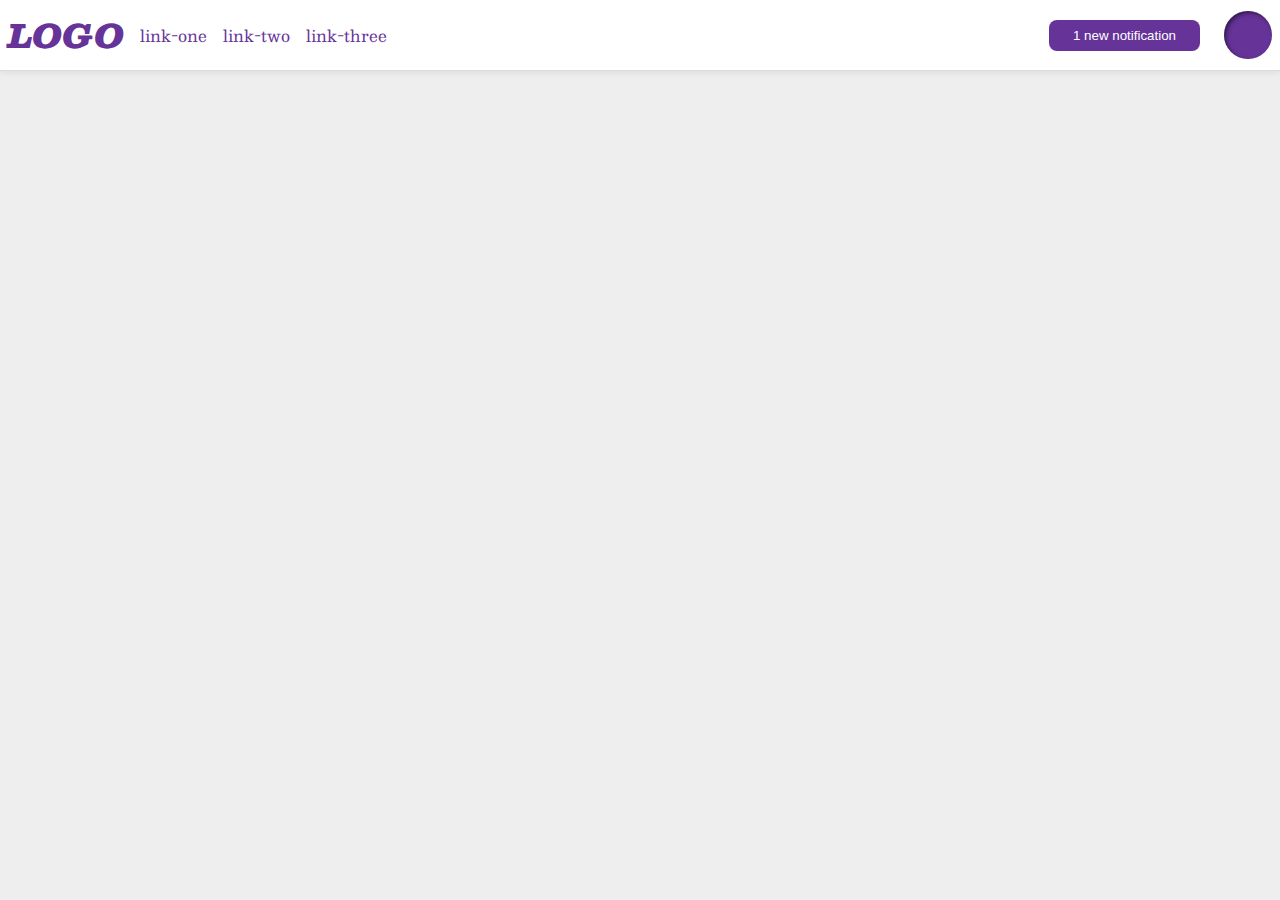
<file: flex/03-flex-header-2/index.html>
<!DOCTYPE html>
<html lang="en">
  <head>
    <meta charset="UTF-8">
    <meta http-equiv="X-UA-Compatible" content="IE=edge">
    <meta name="viewport" content="width=device-width, initial-scale=1.0">
    <title>Flex Header 2</title>
    <link rel="stylesheet" href="style.css">
  </head>
  <body>
    <div class="header">
      <div class="left">
        <div class="logo">
          LOGO
        </div>
        <ul class="links">
          <li><a href="https://google.com">link-one</a></li>
          <li><a href="https://google.com">link-two</a></li>
          <li><a href="https://google.com">link-three</a></li>
        </ul>
      </div>

      <div class="right">
        <button class="notifications">
          1 new notification
        </button>
        <div class="profile-image"></div>
      </div>
    </div>
  </body>
</html>
</file>
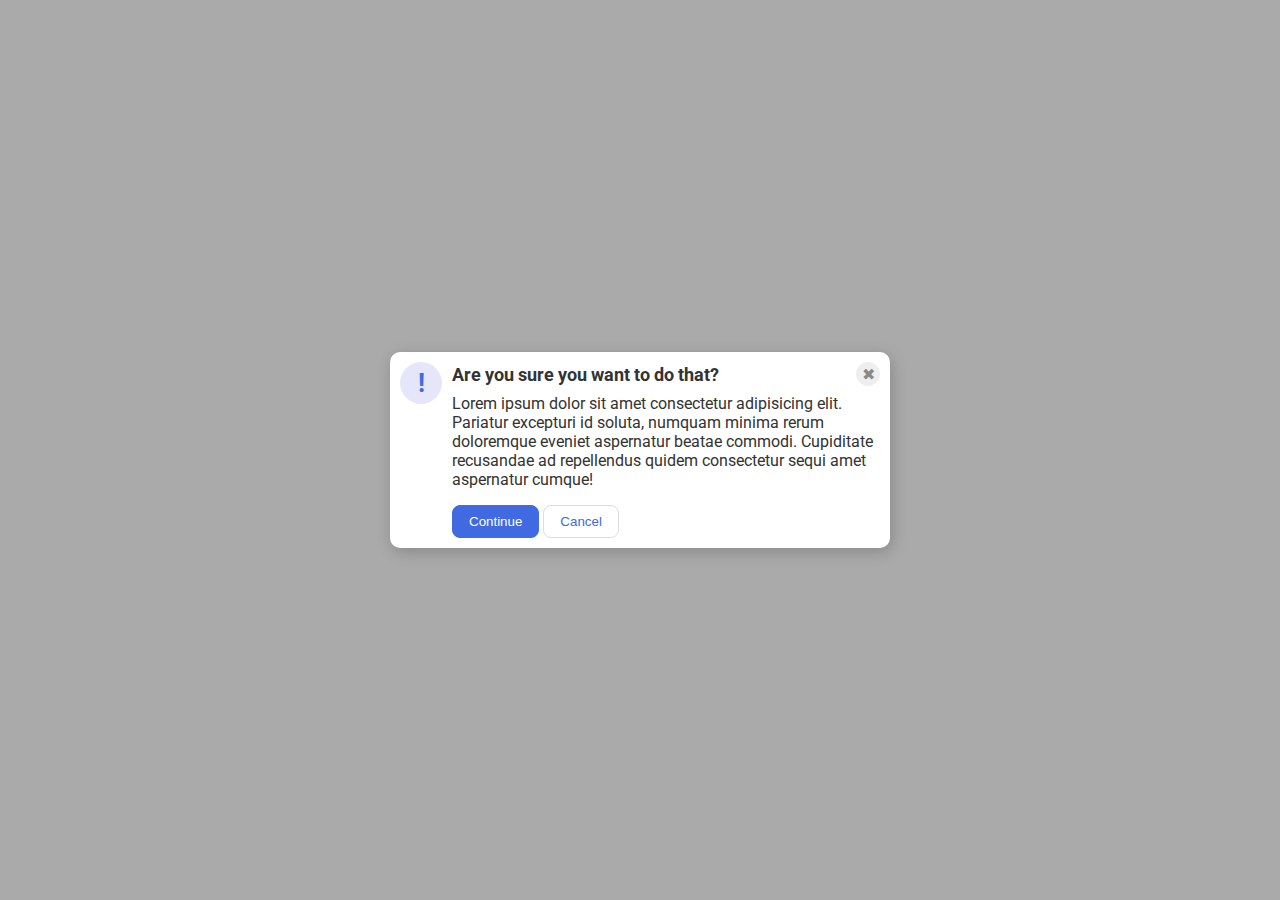
<file: flex/05-flex-modal/index.html>
<!DOCTYPE html>
<html lang="en">
  <head>
    <meta charset="UTF-8">
    <meta http-equiv="X-UA-Compatible" content="IE=edge">
    <meta name="viewport" content="width=device-width, initial-scale=1.0">
    <link rel="stylesheet" href="style.css">
    <title>Modal</title>
  </head>
  <body>
    <div class="modal">
      <div class="left">
        <div class="icon">!</div>
      </div>
      <div class ="container">
        <div class="header">Are you sure you want to do that?
          <button class="close-button">✖</button>
        </div>
        <div class="text">Lorem ipsum dolor sit amet consectetur adipisicing elit. Pariatur excepturi id soluta, numquam minima rerum doloremque eveniet aspernatur beatae commodi. Cupiditate recusandae ad repellendus quidem consectetur sequi amet aspernatur cumque!</div>
        <button class="continue">Continue</button>
        <button class="cancel">Cancel</button>

      </div>
      
    </div>
  </body>
</html>
</file>
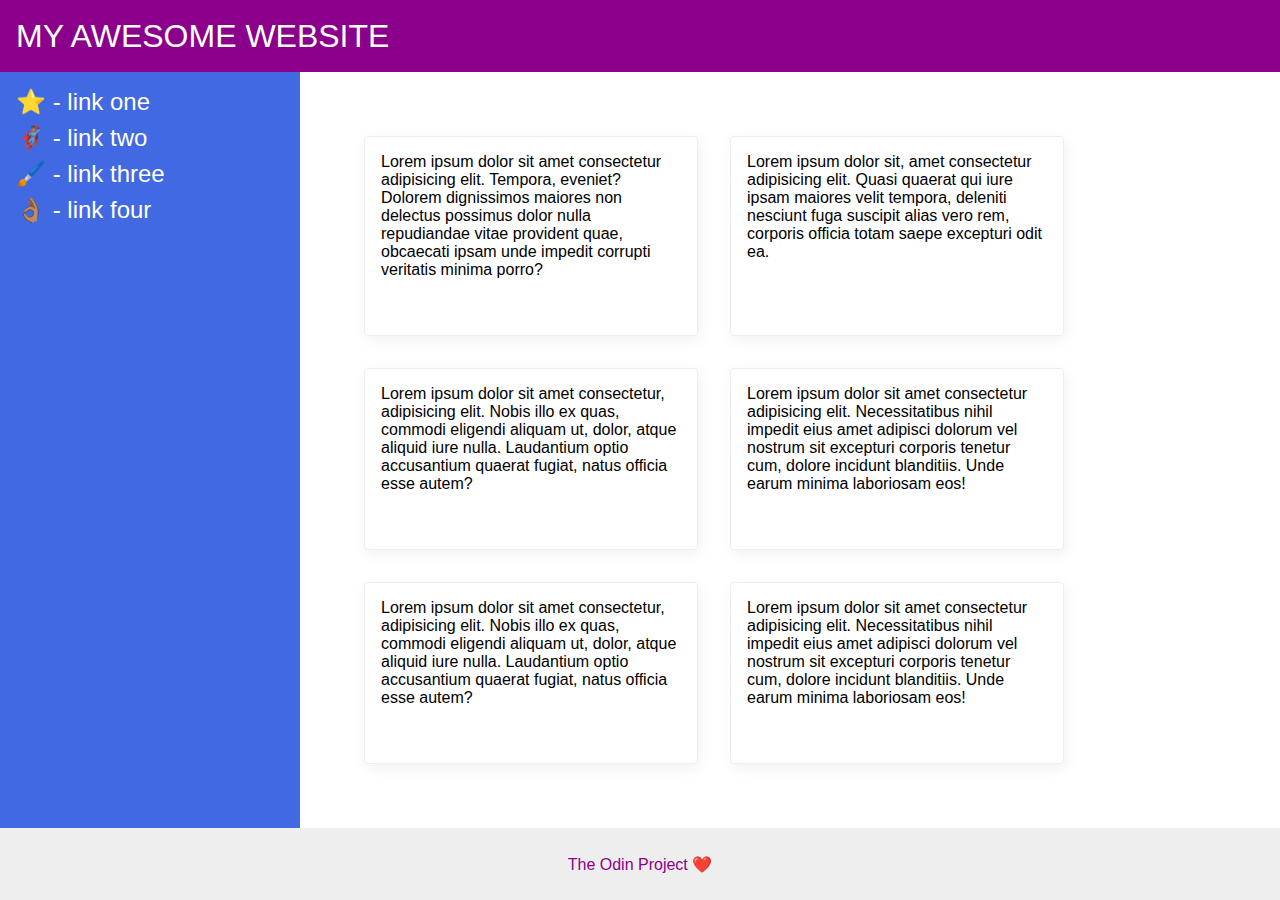
<file: flex/07-flex-layout-2/index.html>
<!DOCTYPE html>
<html lang="en">
  <head>
    <meta charset="UTF-8">
    <meta http-equiv="X-UA-Compatible" content="IE=edge">
    <meta name="viewport" content="width=device-width, initial-scale=1.0">
    <title>The Holy Grail</title>
    <link rel="stylesheet" href="style.css">
  </head>
  <body>
    <div class="header">
      MY AWESOME WEBSITE
    </div>
    <div class="container">
      <div class="sidebar">
        <ul>
          <li><a href="#">⭐ - link one</a></li>
          <li><a href="#">🦸🏽‍♂️ - link two</a></li>
          <li><a href="#">🖌️ - link three</a></li>
          <li><a href="#">👌🏽 - link four</a></li>
        </ul>
      </div>
      <div class="content">
        <div class="card">Lorem ipsum dolor sit amet consectetur adipisicing elit. Tempora, eveniet? Dolorem dignissimos maiores non delectus possimus dolor nulla repudiandae vitae provident quae, obcaecati ipsam unde impedit corrupti veritatis minima porro?</div>
        <div class="card">Lorem ipsum dolor sit, amet consectetur adipisicing elit. Quasi quaerat qui iure ipsam maiores velit tempora, deleniti nesciunt fuga suscipit alias vero rem, corporis officia totam saepe excepturi odit ea.</div>
        <div class="card">Lorem ipsum dolor sit amet consectetur, adipisicing elit. Nobis illo ex quas, commodi eligendi aliquam ut, dolor, atque aliquid iure nulla. Laudantium optio accusantium quaerat fugiat, natus officia esse autem?</div>
        <div class="card">Lorem ipsum dolor sit amet consectetur adipisicing elit. Necessitatibus nihil impedit eius amet adipisci dolorum vel nostrum sit excepturi corporis tenetur cum, dolore incidunt blanditiis. Unde earum minima laboriosam eos!</div>
        <div class="card">Lorem ipsum dolor sit amet consectetur, adipisicing elit. Nobis illo ex quas, commodi eligendi aliquam ut, dolor, atque aliquid iure nulla. Laudantium optio accusantium quaerat fugiat, natus officia esse autem?</div>
        <div class="card">Lorem ipsum dolor sit amet consectetur adipisicing elit. Necessitatibus nihil impedit eius amet adipisci dolorum vel nostrum sit excepturi corporis tenetur cum, dolore incidunt blanditiis. Unde earum minima laboriosam eos!</div>
      </div>
    </div>
    <div class="footer">
      The Odin Project ❤️
    </div>
  </body>
</html>
</file>
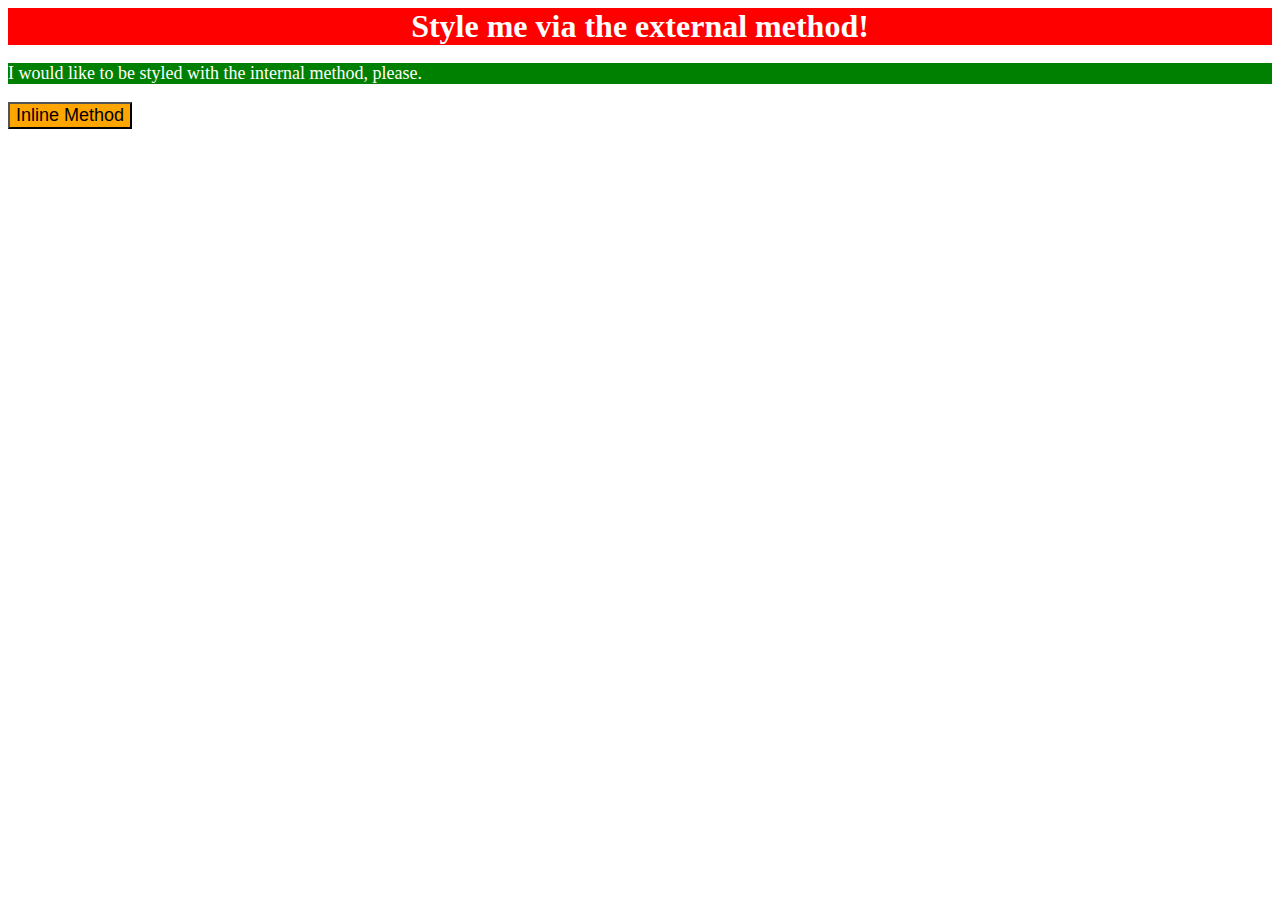
<file: foundations/01-css-methods/index.html>
<!DOCTYPE html>
<html lang="en">
  <head>
    <meta charset="UTF-8">
    <meta http-equiv="X-UA-Compatible" content="IE=edge">
    <meta name="viewport" content="width=device-width, initial-scale=1.0">
    <title>Methods for Adding CSS</title>
    <link rel="stylesheet" href="styles.css">
    <style>
      p {
        color: white;
        background-color: green;
        font-size: 18px;
      }
    </style>
  </head>
  <body>
    <div>Style me via the external method!</div>
    <p>I would like to be styled with the internal method, please.</p>
    <button style="font-size: 18px; background-color: orange;">Inline Method</button>
  </body>
</html>
</file>
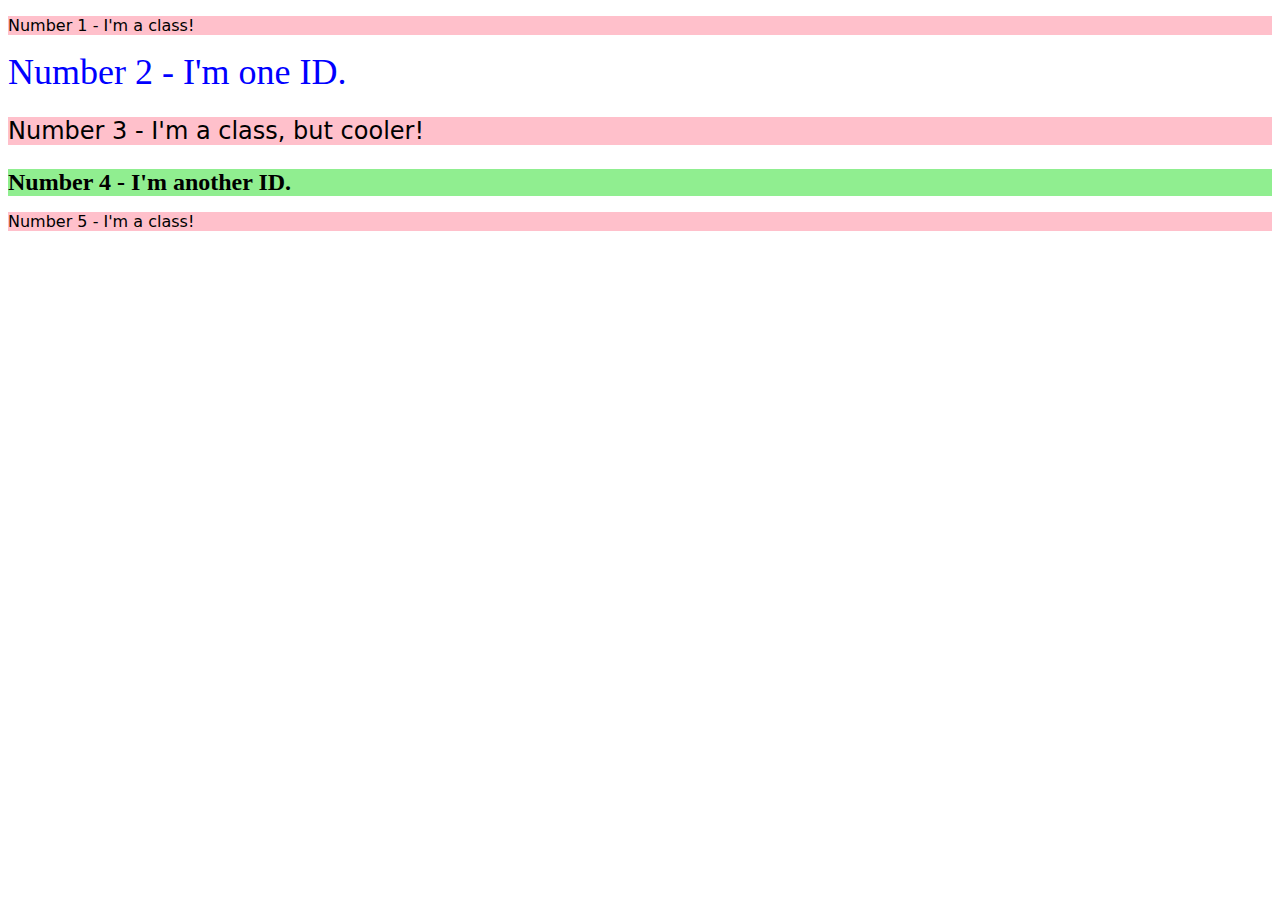
<file: foundations/02-class-id-selectors/index.html>
<!DOCTYPE html>
<html lang="en">
  <head>
    <meta charset="UTF-8">
    <meta http-equiv="X-UA-Compatible" content="IE=edge">
    <meta name="viewport" content="width=device-width, initial-scale=1.0">
    <title>Class and ID Selectors</title>
    <link rel="stylesheet" href="style.css">
  </head>
  <body>
    <p class="number1">Number 1 - I'm a class!</p>
    <div id="number2">Number 2 - I'm one ID.</div>
    <p class="number1 number3">Number 3 - I'm a class, but cooler!</p>
    <div id="number4">Number 4 - I'm another ID.</div>
    <p class="number1">Number 5 - I'm a class!</p>
  </body>
</html>
</file>
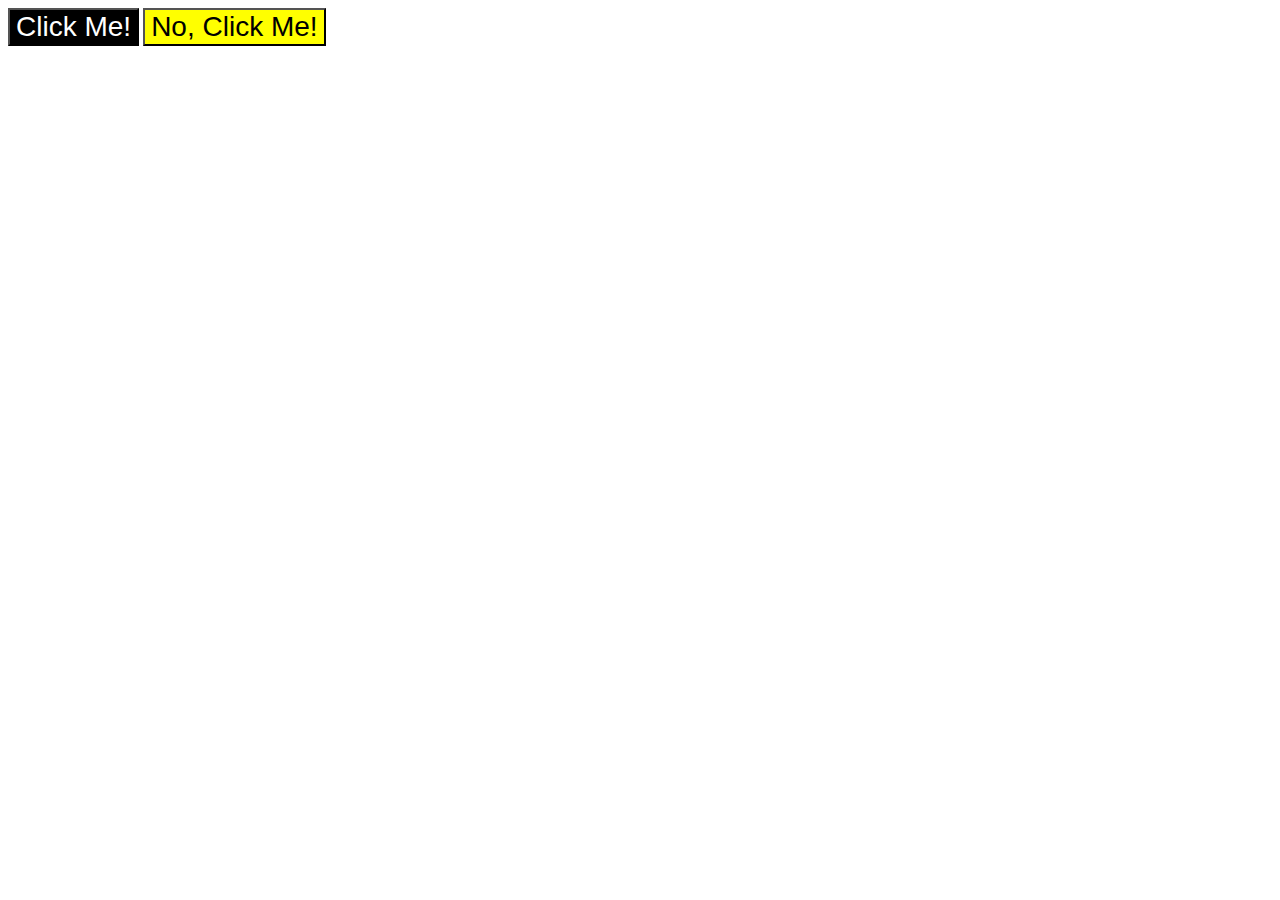
<file: foundations/03-grouping-selectors/index.html>
<!DOCTYPE html>
<html lang="en">
  <head>
    <meta charset="UTF-8">
    <meta http-equiv="X-UA-Compatible" content="IE=edge">
    <meta name="viewport" content="width=device-width, initial-scale=1.0">
    <title>Grouping Selectors</title>
    <link rel="stylesheet" href="style.css">
  </head>
  <body>
    <button class="adjust-size-style first">Click Me!</button>
    <button class="adjust-size-style second">No, Click Me!</button>
  </body>
</html>
</file>
<file: flex/03-flex-header-2/style.css>
/* this is some magical font-importing.  
you'll learn about it later. */
@import url('https://fonts.googleapis.com/css2?family=Besley:ital,wght@0,400;1,900&display=swap');

body {
  margin: 0;
  background: #eee;
  font-family: Besley, serif;
}

.left {
  display: flex;
  align-items: center;
  gap: 16px;
}

.right {
  display: flex;
  align-items: center;
  gap: 16px;
}

.header {
  background: white;
  border-bottom: 1px solid #ddd;
  box-shadow: 0 0 8px rgba(0,0,0,.1);
  display: flex;
  align-items: center;
  justify-content: space-between;
  padding: 8px;
}

.profile-image {
  background: rebeccapurple;
  box-shadow: inset 2px 2px 4px rgba(0,0,0,.5);
  border-radius: 50%;
  width: 48px;
  height: 48px;
}

.logo {
  color: rebeccapurple;
  font-size: 32px;
  font-weight: 900;
  font-style: italic;
}

button {
  border: none;
  border-radius: 8px;
  background: rebeccapurple;
  color: white;
  padding: 8px 24px;
  margin: 8px;
}

a {
  /* this removes the line under our links */
  text-decoration: none;
  color: rebeccapurple;
}

ul {
  list-style-type: none;
  display: flex;
  margin: 0;
  padding: 0;
  gap: 16px;
}
</file>
<file: flex/05-flex-modal/style.css>
@import url('https://fonts.googleapis.com/css2?family=Roboto:wght@400;700&display=swap');

html, body {
  height: 100%;
}

body {
  font-family: Roboto, sans-serif;
  margin: 0;
  background: #aaa;
  color: #333;
  /* I'll give you this one for free lol */
  display: flex;
  align-items: center;
  justify-content: center;
}

.modal {
  background: white;
  width: 480px;
  border-radius: 10px;
  box-shadow: 2px 4px 16px rgba(0,0,0,.2);
  display: flex;
  gap: 10px;
  padding: 10px;
}

.icon {
  color: royalblue;
  font-size: 26px;
  font-weight: 700;
  background: lavender;
  width: 42px;
  height: 42px;
  border-radius: 50%;
  display: flex;
  align-items: center;
  justify-content: center;
}

.close-button {
  background: #eee;
  border-radius: 50%;
  color: #888;
  font-weight: 400;
  font-size: 16px;
  height: 24px;
  width: 24px;
  display: flex;
  align-items: center;
  justify-content: center;
  border: 1px solid #eee;
  padding: 0;
}

button {
  cursor: pointer;
  padding: 8px 16px;
  border-radius: 8px;
}

button.continue {
  background: royalblue;
  border: 1px solid royalblue;
  color: white;
}

button.cancel {
  background: white;
  border: 1px solid #ddd;
  color: royalblue;
}

.header {
  display: flex;
  justify-content: space-between;
  font-size: 18px;
  font-weight: 700;
  align-items: center;
  margin-bottom: 8px;
}

.text {
  margin-bottom: 16px;
}
</file>
<file: flex/07-flex-layout-2/style.css>
body {
  font-family: -apple-system, BlinkMacSystemFont, 'Segoe UI', Roboto, Oxygen, Ubuntu, Cantarell, 'Open Sans', 'Helvetica Neue', sans-serif;
  margin: 0;
  min-height: 100vh;
  display: flex;
  flex-direction: column;
}

.header {
  height: 72px;
  background: darkmagenta;
  color: white;
  font-size: 32px;
  font-weight: 900px;
  display: flex;
  align-items: center;
  padding-left: 16px;
}

.footer {
  height: 72px;
  background: #eee;
  color: darkmagenta;
}

.sidebar {
  width: 300px;
  background: royalblue;
  box-sizing: border-box;
  display: flex;
  flex-shrink: 0;
  padding: 16px;
}

.card {
  border: 1px solid #eee;
  box-shadow: 2px 4px 16px rgba(0,0,0,.06);
  border-radius: 4px;
  max-width: 300px;
  max-height: 400px;
  margin: 16px;
  padding: 16px;
}

.container {
  display: flex;
  flex: 1;
}

a {
  color: white;
  text-decoration: none;
  font-size: 24px;
}

ul {
  list-style-type: none;
  margin: 0;
  padding: 0;
  gap: 16px;
}

li {
  margin-bottom: 8px;
}

.content {
  display: flex;
  flex-wrap: wrap;
  padding: 48px;
}

.footer {
  display: flex;
  justify-content: center;
  align-items: center;
}
</file>
<file: foundations/01-css-methods/styles.css>
div {
    color: white;
    background-color: red;
    font-size: 32px;
    text-align: center;
    font-weight: bold;
  }
</file>
<file: foundations/02-class-id-selectors/style.css>
.number1 {
    background-color: pink;
    font-family: "Verdana", "DejaVu Sans", serif;
}

#number2 {
    color: blue;
    font-size: 36px;
}

.number1.number3 {
    font-size: 24px;
}

#number4 {
    background-color: lightgreen;
    font-size: 24px;
    font-weight: bold;
}
</file>
<file: foundations/03-grouping-selectors/style.css>
.adjust-size-style {
    font-size: 28px;
    font-family: Helvetica, "Times New Roman",  sans-serif;
}

.first {
    color: white;
    background-color: black;
}

.second {
    background-color: yellow;
}
</file>
